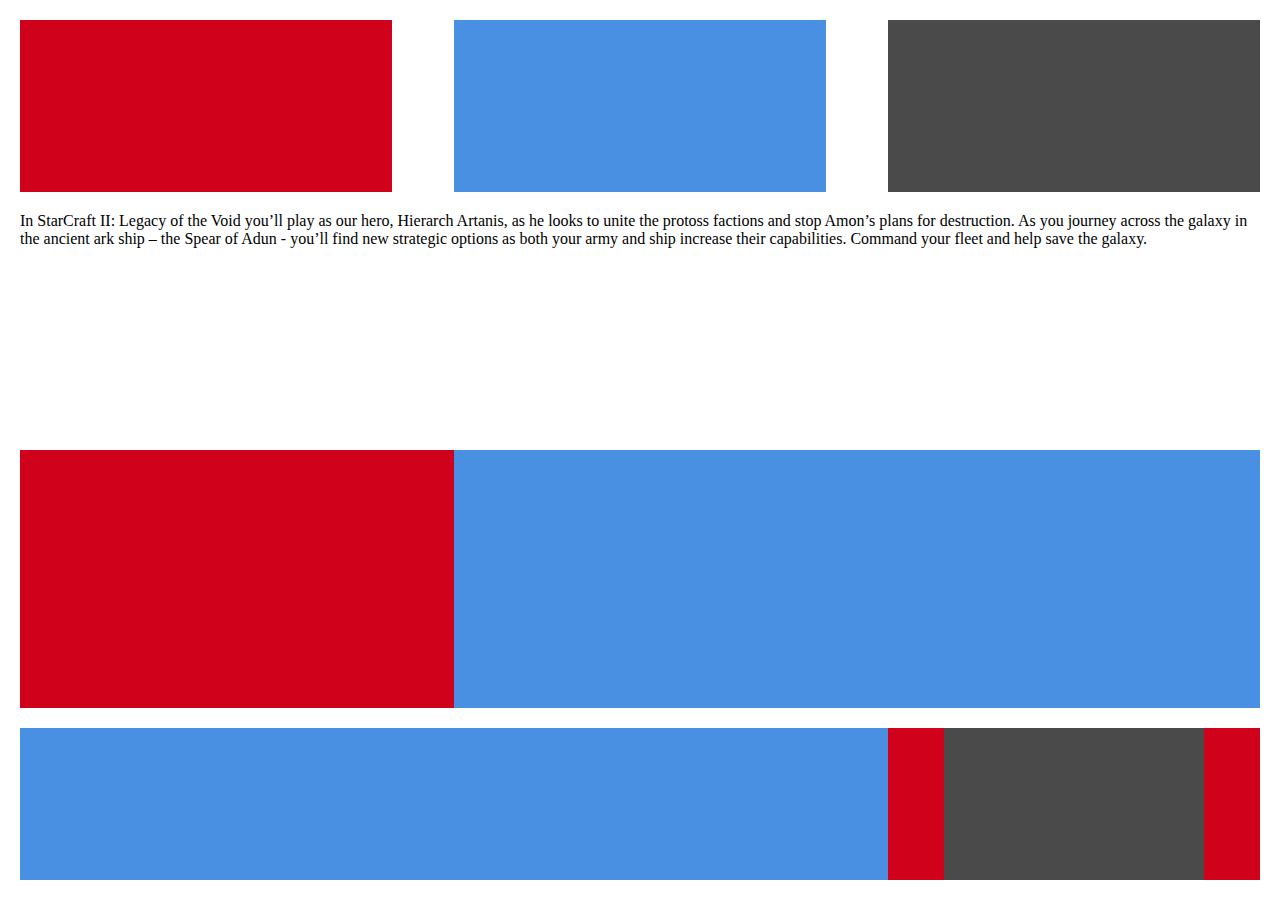
<file: first/index.html>
<!DOCTYPE html>
<html>
	<head>
		<link rel="stylesheet" href="style.css">
		<meta charset="UTF-8">
	</head>
	<body>
			<div class="top-menu">
	    <div class="top-menu_box red"></div>
	    <div class="top-menu_box blue"></div>
	    <div class="top-menu_box grey"></div>
	</div>
	<div class="text">In StarCraft II: Legacy of the Void you’ll play as our hero, Hierarch Artanis, as he looks to unite the protoss factions and stop Amon’s plans for destruction. As you journey across the galaxy in the ancient ark ship – the Spear of Adun - you’ll find new strategic options as both your army and ship increase their capabilities. Command your fleet and help save the galaxy.</div>
	<div class="middle-menu">
	    <div class="middle-menu_left red"></div>
	    <div class="middle-menu_right blue"></div>
	</div>
	<div class="bottom-menu blue">
	    <div class="bottom-menu_right red top-menu_box">
	        <div class="bottom-menu_small grey"></div>
	    </div>
	</div>
	</body>
</html>
</file>
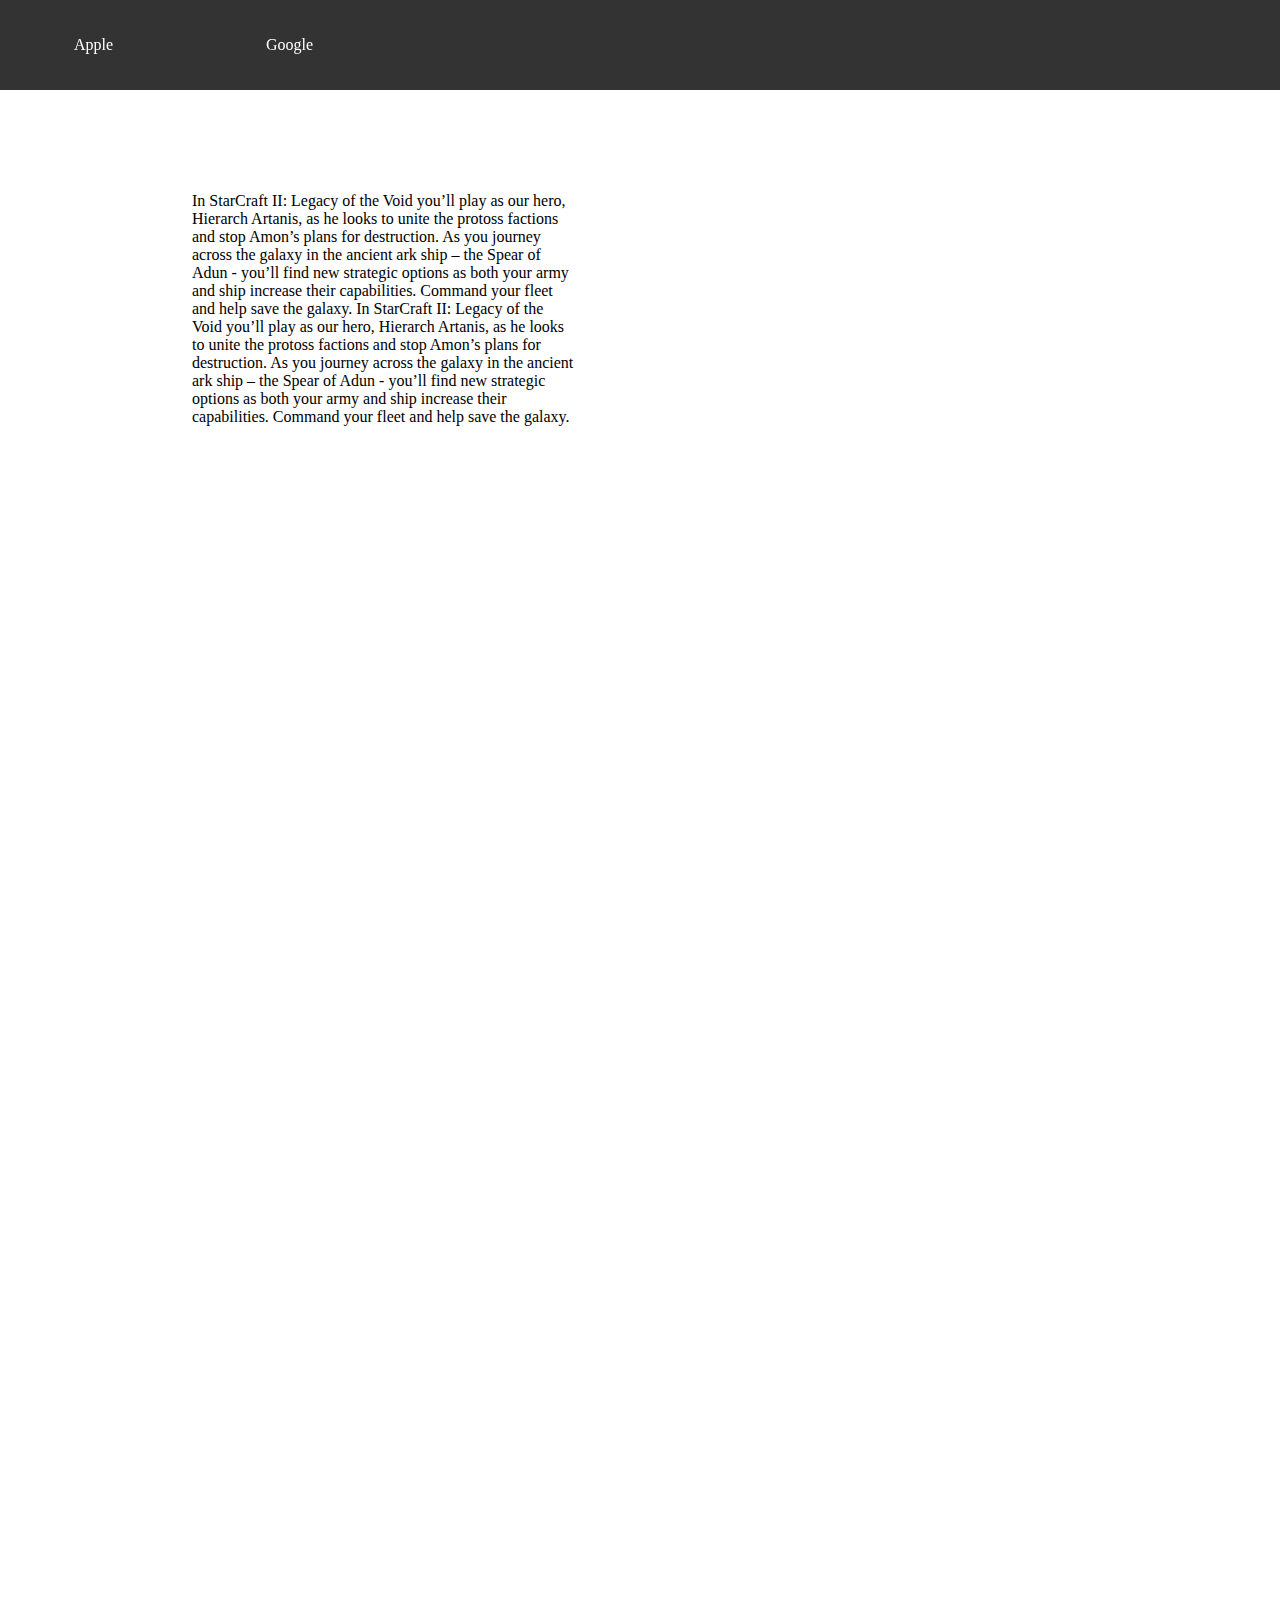
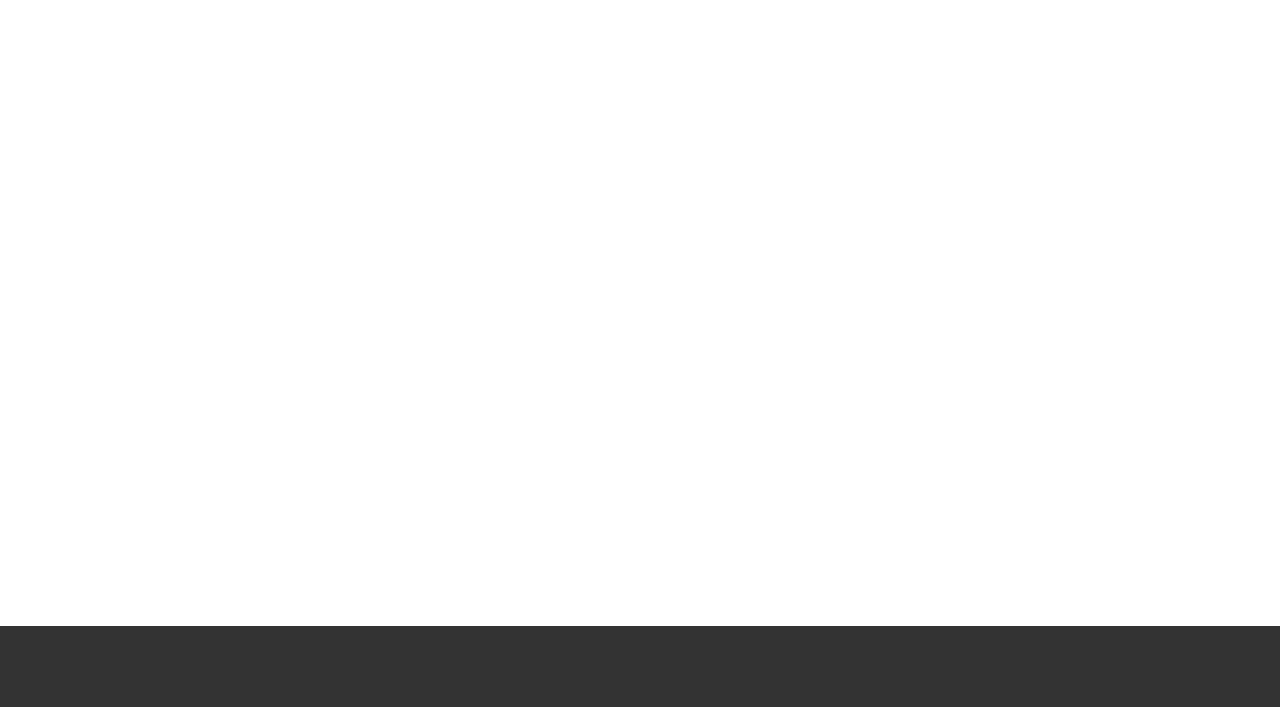
<file: third/index3.html>
<!DOCTYPE html>
<html>
	<head>
		<link rel="stylesheet" href="style3.css">
		<meta charset="UTF-8">
	</head>
	<body>
		<div class="header grey">
			<div class="button one">Apple</div>
			<div class="button two">Google</div>
		</div>
		<div class="container">
			<div class="text">In StarCraft II: Legacy of the Void you’ll play as our hero, Hierarch Artanis, as he looks to unite the protoss factions and stop Amon’s plans for destruction. As you journey across the galaxy in the ancient ark ship – the Spear of Adun - you’ll find new strategic options as both your army and ship increase their capabilities. Command your fleet and help save the galaxy.

			In StarCraft II: Legacy of the Void you’ll play as our hero, Hierarch Artanis, as he looks to unite the protoss factions and stop Amon’s plans for destruction. As you journey across the galaxy in the ancient ark ship – the Spear of Adun - you’ll find new strategic options as both your army and ship increase their capabilities. Command your fleet and help save the galaxy.</div>
			<div class="image"></div>
		<div class="footer grey"></div>
	</body>
</html>
</file>
<file: first/style.css>
html, body {
    height: 100%;
    width: 100%;
    margin: 0;
}

body {
    padding: 20px;
    box-sizing: border-box;
}

.top-menu {
    display: flex;
    justify-content: space-between;
    height: 20%;
}

.top-menu_box {
    width: 30%;
    height: 100%
}

.text {
    padding: 20px 0;
    height: 30%;
    width: 100%;
    box-sizing: border-box;
    overflow: auto;
}

.middle-menu {
    height: 30%;
    width: 100%;    
}

.middle-menu_left {
    float: left;
    height: 100%;
    width: 35%;
}

.middle-menu_right {
    float:left;
    height: 100%;
    width: 65%;
}

.bottom-menu {
    height: calc(20% - 20px);
    margin-top: 20px;
}

.bottom-menu_right {
    float: right;
}

.bottom-menu_small {
    width: 70%;
    height: 100%;
    margin: 0 auto;
}

.red {
    background: #D0021B;
}

.blue {
    background: #4A90E2;
}

.grey {
    background: #4A4A4A;
}
</file>
<file: third/style3.css>
html, body {
	width: 100%;
	height: 100%;
	margin: 0;
}

.header {
	width: 100%;
	height: 10%;
	min-height: 10%;
	position: fixed;
	margin: 0;
}

.button {
	display: inline-block;
    padding: 10px;
    margin-top: 2%;
    color: #fff;
    position: fixed;
    left: 0;
}

.one {
	left: 5%;
}

.two {
	left: 20%;
}

.container {
	width: 100%;
	height: 90%;
}

.text {
	width: 30%;
	height: 90%;
	padding: 15%;
}

.image {
	width: 30%;
	height: 90%;
	padding: 15%;
	margin-left: 50%;
}

.footer {
	width: 100%;
	height: 10%;
	min-height: 10%;
	clear: none;
}

.grey {
	background-color: #333333;
}
</file>
